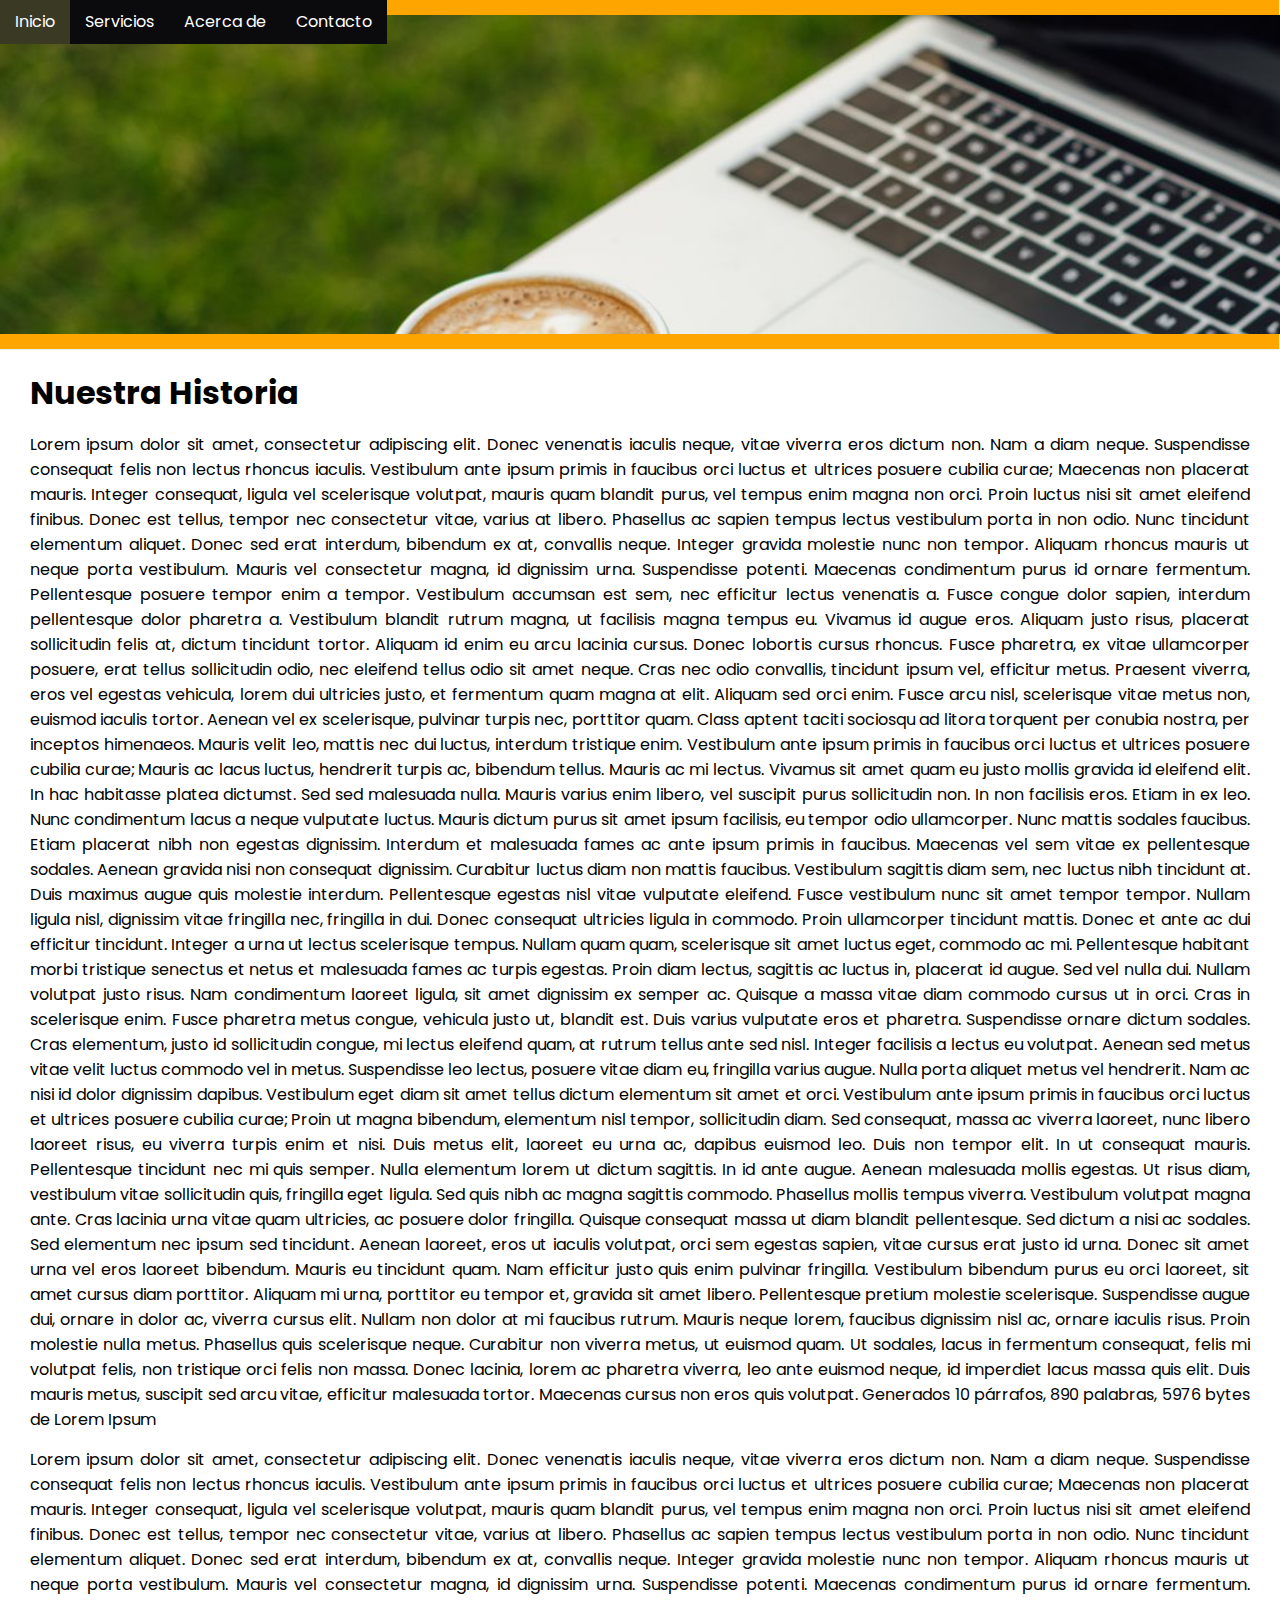
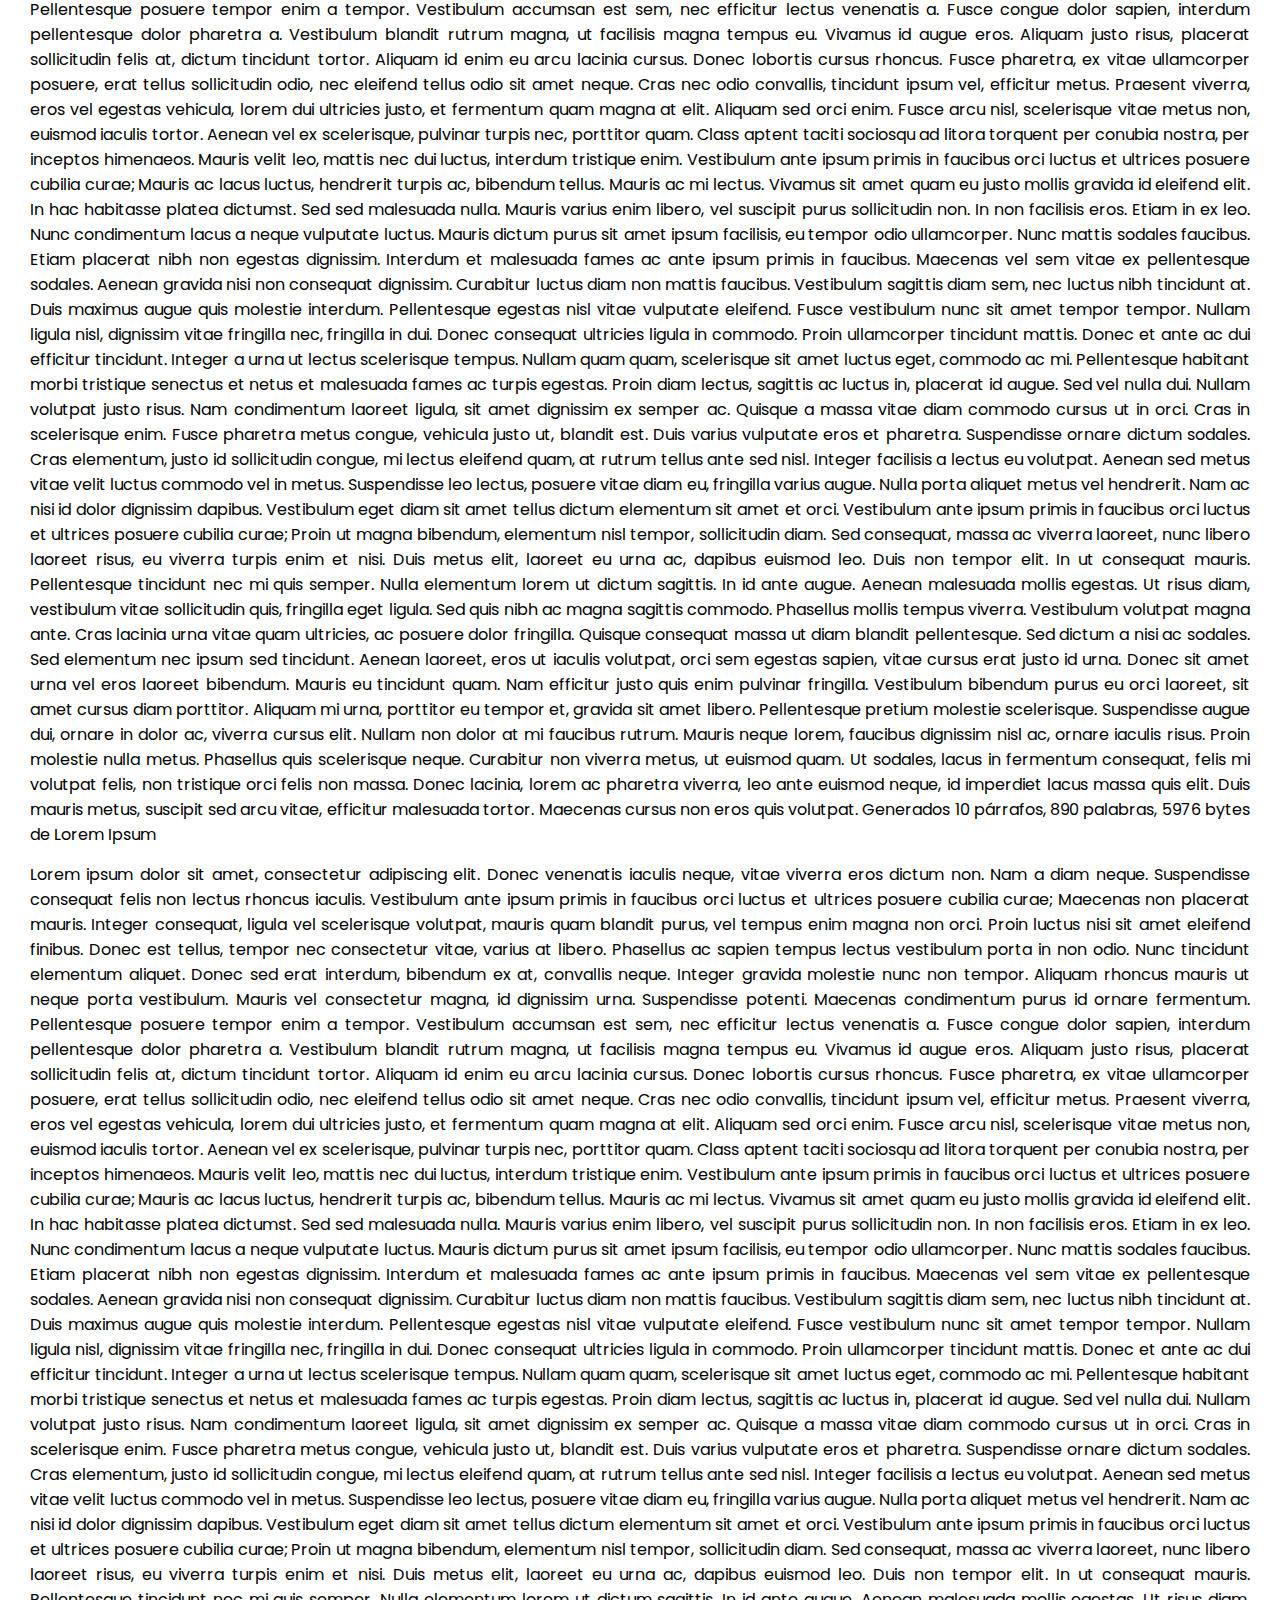
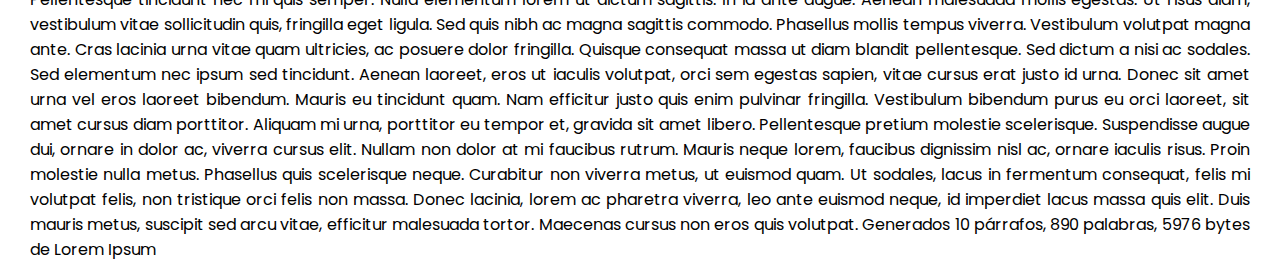
<file: index.html>
<!DOCTYPE html>
<html lang="es">
<head>
    <meta charset="UTF-8">
    <meta http-equiv="X-UA-Compatible" content="IE=edge">
    <meta name="viewport" content="width=device-width, initial-scale=1.0">
    <meta name="author" content="Daniela Rodriguez Bustamante - 22540" />
    <title>Proyecto final Codo a Codo</title>
    <link href="css/estilos.css"  rel="stylesheet" type="text/css">
</head>

<body>
<!--menu-->
<div id="header">
    <ul class="nav">
        <li><a href="">Inicio</a></li>

        <li><a href="">Servicios</a>
            <ul>
                <li><a href="">Venta</a></li>
                <li><a href="">Colocación</a></li>
                <li><a href="">Reparación</a></li>
                <li><a href="">Pedidos</a>
                    <ul>
                        <li><a href="login.html">Ingresar</a></li>
                        <li><a href="pedidos.html">Consultar</a></li>
                    </ul>
                </li>
            </ul>
        </li>

        <li><a href="">Acerca de</a>
            <ul>
                <li><a href="">Nosotros</a></li>
                <li><a href="">Nuestra Misión</a></li>
                <li><a href="">Historia</a></li>
            </ul>
        </li>

        <li><a href="">Contacto</a></li>
    </ul>
</div>

<!--imagen-->
<div class="imagen">
    <hr>
    <img src="images/fondo2.png">
    <hr class="hr2">
</div>

<!--texto-->
<div class="texto">
    <h1> Nuestra Historia</h1>
    <p>Lorem ipsum dolor sit amet, consectetur adipiscing elit. Donec venenatis iaculis neque, vitae viverra eros dictum non. Nam a diam neque. Suspendisse consequat felis non lectus rhoncus iaculis. Vestibulum ante ipsum primis in faucibus orci luctus et ultrices posuere cubilia curae; Maecenas non placerat mauris. Integer consequat, ligula vel scelerisque volutpat, mauris quam blandit purus, vel tempus enim magna non orci. Proin luctus nisi sit amet eleifend finibus. Donec est tellus, tempor nec consectetur vitae, varius at libero. Phasellus ac sapien tempus lectus vestibulum porta in non odio. Nunc tincidunt elementum aliquet. Donec sed erat interdum, bibendum ex at, convallis neque. Integer gravida molestie nunc non tempor. Aliquam rhoncus mauris ut neque porta vestibulum. Mauris vel consectetur magna, id dignissim urna. Suspendisse potenti. Maecenas condimentum purus id ornare fermentum. Pellentesque posuere tempor enim a tempor. Vestibulum accumsan est sem, nec efficitur lectus venenatis a. Fusce congue dolor sapien, interdum pellentesque dolor pharetra a. Vestibulum blandit rutrum magna, ut facilisis magna tempus eu. Vivamus id augue eros. Aliquam justo risus, placerat sollicitudin felis at, dictum tincidunt tortor. Aliquam id enim eu arcu lacinia cursus. Donec lobortis cursus rhoncus. Fusce pharetra, ex vitae ullamcorper posuere, erat tellus sollicitudin odio, nec eleifend tellus odio sit amet neque. Cras nec odio convallis, tincidunt ipsum vel, efficitur metus. Praesent viverra, eros vel egestas vehicula, lorem dui ultricies justo, et fermentum quam magna at elit. Aliquam sed orci enim. Fusce arcu nisl, scelerisque vitae metus non, euismod iaculis tortor. Aenean vel ex scelerisque, pulvinar turpis nec, porttitor quam. Class aptent taciti sociosqu ad litora torquent per conubia nostra, per inceptos himenaeos. Mauris velit leo, mattis nec dui luctus, interdum tristique enim. Vestibulum ante ipsum primis in faucibus orci luctus et ultrices posuere cubilia curae; Mauris ac lacus luctus, hendrerit turpis ac, bibendum tellus. Mauris ac mi lectus. Vivamus sit amet quam eu justo mollis gravida id eleifend elit. In hac habitasse platea dictumst. Sed sed malesuada nulla. Mauris varius enim libero, vel suscipit purus sollicitudin non. In non facilisis eros. Etiam in ex leo. Nunc condimentum lacus a neque vulputate luctus. Mauris dictum purus sit amet ipsum facilisis, eu tempor odio ullamcorper. Nunc mattis sodales faucibus. Etiam placerat nibh non egestas dignissim. Interdum et malesuada fames ac ante ipsum primis in faucibus. Maecenas vel sem vitae ex pellentesque sodales. Aenean gravida nisi non consequat dignissim. Curabitur luctus diam non mattis faucibus. Vestibulum sagittis diam sem, nec luctus nibh tincidunt at. Duis maximus augue quis molestie interdum. Pellentesque egestas nisl vitae vulputate eleifend. Fusce vestibulum nunc sit amet tempor tempor. Nullam ligula nisl, dignissim vitae fringilla nec, fringilla in dui. Donec consequat ultricies ligula in commodo. Proin ullamcorper tincidunt mattis. Donec et ante ac dui efficitur tincidunt. Integer a urna ut lectus scelerisque tempus. Nullam quam quam, scelerisque sit amet luctus eget, commodo ac mi. Pellentesque habitant morbi tristique senectus et netus et malesuada fames ac turpis egestas. Proin diam lectus, sagittis ac luctus in, placerat id augue. Sed vel nulla dui. Nullam volutpat justo risus. Nam condimentum laoreet ligula, sit amet dignissim ex semper ac. Quisque a massa vitae diam commodo cursus ut in orci. Cras in scelerisque enim. Fusce pharetra metus congue, vehicula justo ut, blandit est. Duis varius vulputate eros et pharetra. Suspendisse ornare dictum sodales. Cras elementum, justo id sollicitudin congue, mi lectus eleifend quam, at rutrum tellus ante sed nisl. Integer facilisis a lectus eu volutpat. Aenean sed metus vitae velit luctus commodo vel in metus. Suspendisse leo lectus, posuere vitae diam eu, fringilla varius augue. Nulla porta aliquet metus vel hendrerit. Nam ac nisi id dolor dignissim dapibus. Vestibulum eget diam sit amet tellus dictum elementum sit amet et orci. Vestibulum ante ipsum primis in faucibus orci luctus et ultrices posuere cubilia curae; Proin ut magna bibendum, elementum nisl tempor, sollicitudin diam. Sed consequat, massa ac viverra laoreet, nunc libero laoreet risus, eu viverra turpis enim et nisi. Duis metus elit, laoreet eu urna ac, dapibus euismod leo. Duis non tempor elit. In ut consequat mauris. Pellentesque tincidunt nec mi quis semper. Nulla elementum lorem ut dictum sagittis. In id ante augue. Aenean malesuada mollis egestas. Ut risus diam, vestibulum vitae sollicitudin quis, fringilla eget ligula. Sed quis nibh ac magna sagittis commodo. Phasellus mollis tempus viverra. Vestibulum volutpat magna ante. Cras lacinia urna vitae quam ultricies, ac posuere dolor fringilla. Quisque consequat massa ut diam blandit pellentesque. Sed dictum a nisi ac sodales. Sed elementum nec ipsum sed tincidunt. Aenean laoreet, eros ut iaculis volutpat, orci sem egestas sapien, vitae cursus erat justo id urna. Donec sit amet urna vel eros laoreet bibendum. Mauris eu tincidunt quam. Nam efficitur justo quis enim pulvinar fringilla. Vestibulum bibendum purus eu orci laoreet, sit amet cursus diam porttitor. Aliquam mi urna, porttitor eu tempor et, gravida sit amet libero. Pellentesque pretium molestie scelerisque. Suspendisse augue dui, ornare in dolor ac, viverra cursus elit. Nullam non dolor at mi faucibus rutrum. Mauris neque lorem, faucibus dignissim nisl ac, ornare iaculis risus. Proin molestie nulla metus. Phasellus quis scelerisque neque. Curabitur non viverra metus, ut euismod quam. Ut sodales, lacus in fermentum consequat, felis mi volutpat felis, non tristique orci felis non massa. Donec lacinia, lorem ac pharetra viverra, leo ante euismod neque, id imperdiet lacus massa quis elit. Duis mauris metus, suscipit sed arcu vitae, efficitur malesuada tortor. Maecenas cursus non eros quis volutpat. Generados 10 párrafos, 890 palabras, 5976 bytes de Lorem Ipsum</p>
    <p>Lorem ipsum dolor sit amet, consectetur adipiscing elit. Donec venenatis iaculis neque, vitae viverra eros dictum non. Nam a diam neque. Suspendisse consequat felis non lectus rhoncus iaculis. Vestibulum ante ipsum primis in faucibus orci luctus et ultrices posuere cubilia curae; Maecenas non placerat mauris. Integer consequat, ligula vel scelerisque volutpat, mauris quam blandit purus, vel tempus enim magna non orci. Proin luctus nisi sit amet eleifend finibus. Donec est tellus, tempor nec consectetur vitae, varius at libero. Phasellus ac sapien tempus lectus vestibulum porta in non odio. Nunc tincidunt elementum aliquet. Donec sed erat interdum, bibendum ex at, convallis neque. Integer gravida molestie nunc non tempor. Aliquam rhoncus mauris ut neque porta vestibulum. Mauris vel consectetur magna, id dignissim urna. Suspendisse potenti. Maecenas condimentum purus id ornare fermentum. Pellentesque posuere tempor enim a tempor. Vestibulum accumsan est sem, nec efficitur lectus venenatis a. Fusce congue dolor sapien, interdum pellentesque dolor pharetra a. Vestibulum blandit rutrum magna, ut facilisis magna tempus eu. Vivamus id augue eros. Aliquam justo risus, placerat sollicitudin felis at, dictum tincidunt tortor. Aliquam id enim eu arcu lacinia cursus. Donec lobortis cursus rhoncus. Fusce pharetra, ex vitae ullamcorper posuere, erat tellus sollicitudin odio, nec eleifend tellus odio sit amet neque. Cras nec odio convallis, tincidunt ipsum vel, efficitur metus. Praesent viverra, eros vel egestas vehicula, lorem dui ultricies justo, et fermentum quam magna at elit. Aliquam sed orci enim. Fusce arcu nisl, scelerisque vitae metus non, euismod iaculis tortor. Aenean vel ex scelerisque, pulvinar turpis nec, porttitor quam. Class aptent taciti sociosqu ad litora torquent per conubia nostra, per inceptos himenaeos. Mauris velit leo, mattis nec dui luctus, interdum tristique enim. Vestibulum ante ipsum primis in faucibus orci luctus et ultrices posuere cubilia curae; Mauris ac lacus luctus, hendrerit turpis ac, bibendum tellus. Mauris ac mi lectus. Vivamus sit amet quam eu justo mollis gravida id eleifend elit. In hac habitasse platea dictumst. Sed sed malesuada nulla. Mauris varius enim libero, vel suscipit purus sollicitudin non. In non facilisis eros. Etiam in ex leo. Nunc condimentum lacus a neque vulputate luctus. Mauris dictum purus sit amet ipsum facilisis, eu tempor odio ullamcorper. Nunc mattis sodales faucibus. Etiam placerat nibh non egestas dignissim. Interdum et malesuada fames ac ante ipsum primis in faucibus. Maecenas vel sem vitae ex pellentesque sodales. Aenean gravida nisi non consequat dignissim. Curabitur luctus diam non mattis faucibus. Vestibulum sagittis diam sem, nec luctus nibh tincidunt at. Duis maximus augue quis molestie interdum. Pellentesque egestas nisl vitae vulputate eleifend. Fusce vestibulum nunc sit amet tempor tempor. Nullam ligula nisl, dignissim vitae fringilla nec, fringilla in dui. Donec consequat ultricies ligula in commodo. Proin ullamcorper tincidunt mattis. Donec et ante ac dui efficitur tincidunt. Integer a urna ut lectus scelerisque tempus. Nullam quam quam, scelerisque sit amet luctus eget, commodo ac mi. Pellentesque habitant morbi tristique senectus et netus et malesuada fames ac turpis egestas. Proin diam lectus, sagittis ac luctus in, placerat id augue. Sed vel nulla dui. Nullam volutpat justo risus. Nam condimentum laoreet ligula, sit amet dignissim ex semper ac. Quisque a massa vitae diam commodo cursus ut in orci. Cras in scelerisque enim. Fusce pharetra metus congue, vehicula justo ut, blandit est. Duis varius vulputate eros et pharetra. Suspendisse ornare dictum sodales. Cras elementum, justo id sollicitudin congue, mi lectus eleifend quam, at rutrum tellus ante sed nisl. Integer facilisis a lectus eu volutpat. Aenean sed metus vitae velit luctus commodo vel in metus. Suspendisse leo lectus, posuere vitae diam eu, fringilla varius augue. Nulla porta aliquet metus vel hendrerit. Nam ac nisi id dolor dignissim dapibus. Vestibulum eget diam sit amet tellus dictum elementum sit amet et orci. Vestibulum ante ipsum primis in faucibus orci luctus et ultrices posuere cubilia curae; Proin ut magna bibendum, elementum nisl tempor, sollicitudin diam. Sed consequat, massa ac viverra laoreet, nunc libero laoreet risus, eu viverra turpis enim et nisi. Duis metus elit, laoreet eu urna ac, dapibus euismod leo. Duis non tempor elit. In ut consequat mauris. Pellentesque tincidunt nec mi quis semper. Nulla elementum lorem ut dictum sagittis. In id ante augue. Aenean malesuada mollis egestas. Ut risus diam, vestibulum vitae sollicitudin quis, fringilla eget ligula. Sed quis nibh ac magna sagittis commodo. Phasellus mollis tempus viverra. Vestibulum volutpat magna ante. Cras lacinia urna vitae quam ultricies, ac posuere dolor fringilla. Quisque consequat massa ut diam blandit pellentesque. Sed dictum a nisi ac sodales. Sed elementum nec ipsum sed tincidunt. Aenean laoreet, eros ut iaculis volutpat, orci sem egestas sapien, vitae cursus erat justo id urna. Donec sit amet urna vel eros laoreet bibendum. Mauris eu tincidunt quam. Nam efficitur justo quis enim pulvinar fringilla. Vestibulum bibendum purus eu orci laoreet, sit amet cursus diam porttitor. Aliquam mi urna, porttitor eu tempor et, gravida sit amet libero. Pellentesque pretium molestie scelerisque. Suspendisse augue dui, ornare in dolor ac, viverra cursus elit. Nullam non dolor at mi faucibus rutrum. Mauris neque lorem, faucibus dignissim nisl ac, ornare iaculis risus. Proin molestie nulla metus. Phasellus quis scelerisque neque. Curabitur non viverra metus, ut euismod quam. Ut sodales, lacus in fermentum consequat, felis mi volutpat felis, non tristique orci felis non massa. Donec lacinia, lorem ac pharetra viverra, leo ante euismod neque, id imperdiet lacus massa quis elit. Duis mauris metus, suscipit sed arcu vitae, efficitur malesuada tortor. Maecenas cursus non eros quis volutpat. Generados 10 párrafos, 890 palabras, 5976 bytes de Lorem Ipsum</p>
    <p>Lorem ipsum dolor sit amet, consectetur adipiscing elit. Donec venenatis iaculis neque, vitae viverra eros dictum non. Nam a diam neque. Suspendisse consequat felis non lectus rhoncus iaculis. Vestibulum ante ipsum primis in faucibus orci luctus et ultrices posuere cubilia curae; Maecenas non placerat mauris. Integer consequat, ligula vel scelerisque volutpat, mauris quam blandit purus, vel tempus enim magna non orci. Proin luctus nisi sit amet eleifend finibus. Donec est tellus, tempor nec consectetur vitae, varius at libero. Phasellus ac sapien tempus lectus vestibulum porta in non odio. Nunc tincidunt elementum aliquet. Donec sed erat interdum, bibendum ex at, convallis neque. Integer gravida molestie nunc non tempor. Aliquam rhoncus mauris ut neque porta vestibulum. Mauris vel consectetur magna, id dignissim urna. Suspendisse potenti. Maecenas condimentum purus id ornare fermentum. Pellentesque posuere tempor enim a tempor. Vestibulum accumsan est sem, nec efficitur lectus venenatis a. Fusce congue dolor sapien, interdum pellentesque dolor pharetra a. Vestibulum blandit rutrum magna, ut facilisis magna tempus eu. Vivamus id augue eros. Aliquam justo risus, placerat sollicitudin felis at, dictum tincidunt tortor. Aliquam id enim eu arcu lacinia cursus. Donec lobortis cursus rhoncus. Fusce pharetra, ex vitae ullamcorper posuere, erat tellus sollicitudin odio, nec eleifend tellus odio sit amet neque. Cras nec odio convallis, tincidunt ipsum vel, efficitur metus. Praesent viverra, eros vel egestas vehicula, lorem dui ultricies justo, et fermentum quam magna at elit. Aliquam sed orci enim. Fusce arcu nisl, scelerisque vitae metus non, euismod iaculis tortor. Aenean vel ex scelerisque, pulvinar turpis nec, porttitor quam. Class aptent taciti sociosqu ad litora torquent per conubia nostra, per inceptos himenaeos. Mauris velit leo, mattis nec dui luctus, interdum tristique enim. Vestibulum ante ipsum primis in faucibus orci luctus et ultrices posuere cubilia curae; Mauris ac lacus luctus, hendrerit turpis ac, bibendum tellus. Mauris ac mi lectus. Vivamus sit amet quam eu justo mollis gravida id eleifend elit. In hac habitasse platea dictumst. Sed sed malesuada nulla. Mauris varius enim libero, vel suscipit purus sollicitudin non. In non facilisis eros. Etiam in ex leo. Nunc condimentum lacus a neque vulputate luctus. Mauris dictum purus sit amet ipsum facilisis, eu tempor odio ullamcorper. Nunc mattis sodales faucibus. Etiam placerat nibh non egestas dignissim. Interdum et malesuada fames ac ante ipsum primis in faucibus. Maecenas vel sem vitae ex pellentesque sodales. Aenean gravida nisi non consequat dignissim. Curabitur luctus diam non mattis faucibus. Vestibulum sagittis diam sem, nec luctus nibh tincidunt at. Duis maximus augue quis molestie interdum. Pellentesque egestas nisl vitae vulputate eleifend. Fusce vestibulum nunc sit amet tempor tempor. Nullam ligula nisl, dignissim vitae fringilla nec, fringilla in dui. Donec consequat ultricies ligula in commodo. Proin ullamcorper tincidunt mattis. Donec et ante ac dui efficitur tincidunt. Integer a urna ut lectus scelerisque tempus. Nullam quam quam, scelerisque sit amet luctus eget, commodo ac mi. Pellentesque habitant morbi tristique senectus et netus et malesuada fames ac turpis egestas. Proin diam lectus, sagittis ac luctus in, placerat id augue. Sed vel nulla dui. Nullam volutpat justo risus. Nam condimentum laoreet ligula, sit amet dignissim ex semper ac. Quisque a massa vitae diam commodo cursus ut in orci. Cras in scelerisque enim. Fusce pharetra metus congue, vehicula justo ut, blandit est. Duis varius vulputate eros et pharetra. Suspendisse ornare dictum sodales. Cras elementum, justo id sollicitudin congue, mi lectus eleifend quam, at rutrum tellus ante sed nisl. Integer facilisis a lectus eu volutpat. Aenean sed metus vitae velit luctus commodo vel in metus. Suspendisse leo lectus, posuere vitae diam eu, fringilla varius augue. Nulla porta aliquet metus vel hendrerit. Nam ac nisi id dolor dignissim dapibus. Vestibulum eget diam sit amet tellus dictum elementum sit amet et orci. Vestibulum ante ipsum primis in faucibus orci luctus et ultrices posuere cubilia curae; Proin ut magna bibendum, elementum nisl tempor, sollicitudin diam. Sed consequat, massa ac viverra laoreet, nunc libero laoreet risus, eu viverra turpis enim et nisi. Duis metus elit, laoreet eu urna ac, dapibus euismod leo. Duis non tempor elit. In ut consequat mauris. Pellentesque tincidunt nec mi quis semper. Nulla elementum lorem ut dictum sagittis. In id ante augue. Aenean malesuada mollis egestas. Ut risus diam, vestibulum vitae sollicitudin quis, fringilla eget ligula. Sed quis nibh ac magna sagittis commodo. Phasellus mollis tempus viverra. Vestibulum volutpat magna ante. Cras lacinia urna vitae quam ultricies, ac posuere dolor fringilla. Quisque consequat massa ut diam blandit pellentesque. Sed dictum a nisi ac sodales. Sed elementum nec ipsum sed tincidunt. Aenean laoreet, eros ut iaculis volutpat, orci sem egestas sapien, vitae cursus erat justo id urna. Donec sit amet urna vel eros laoreet bibendum. Mauris eu tincidunt quam. Nam efficitur justo quis enim pulvinar fringilla. Vestibulum bibendum purus eu orci laoreet, sit amet cursus diam porttitor. Aliquam mi urna, porttitor eu tempor et, gravida sit amet libero. Pellentesque pretium molestie scelerisque. Suspendisse augue dui, ornare in dolor ac, viverra cursus elit. Nullam non dolor at mi faucibus rutrum. Mauris neque lorem, faucibus dignissim nisl ac, ornare iaculis risus. Proin molestie nulla metus. Phasellus quis scelerisque neque. Curabitur non viverra metus, ut euismod quam. Ut sodales, lacus in fermentum consequat, felis mi volutpat felis, non tristique orci felis non massa. Donec lacinia, lorem ac pharetra viverra, leo ante euismod neque, id imperdiet lacus massa quis elit. Duis mauris metus, suscipit sed arcu vitae, efficitur malesuada tortor. Maecenas cursus non eros quis volutpat. Generados 10 párrafos, 890 palabras, 5976 bytes de Lorem Ipsum</p>
</div>


</body>
</html>
</file>
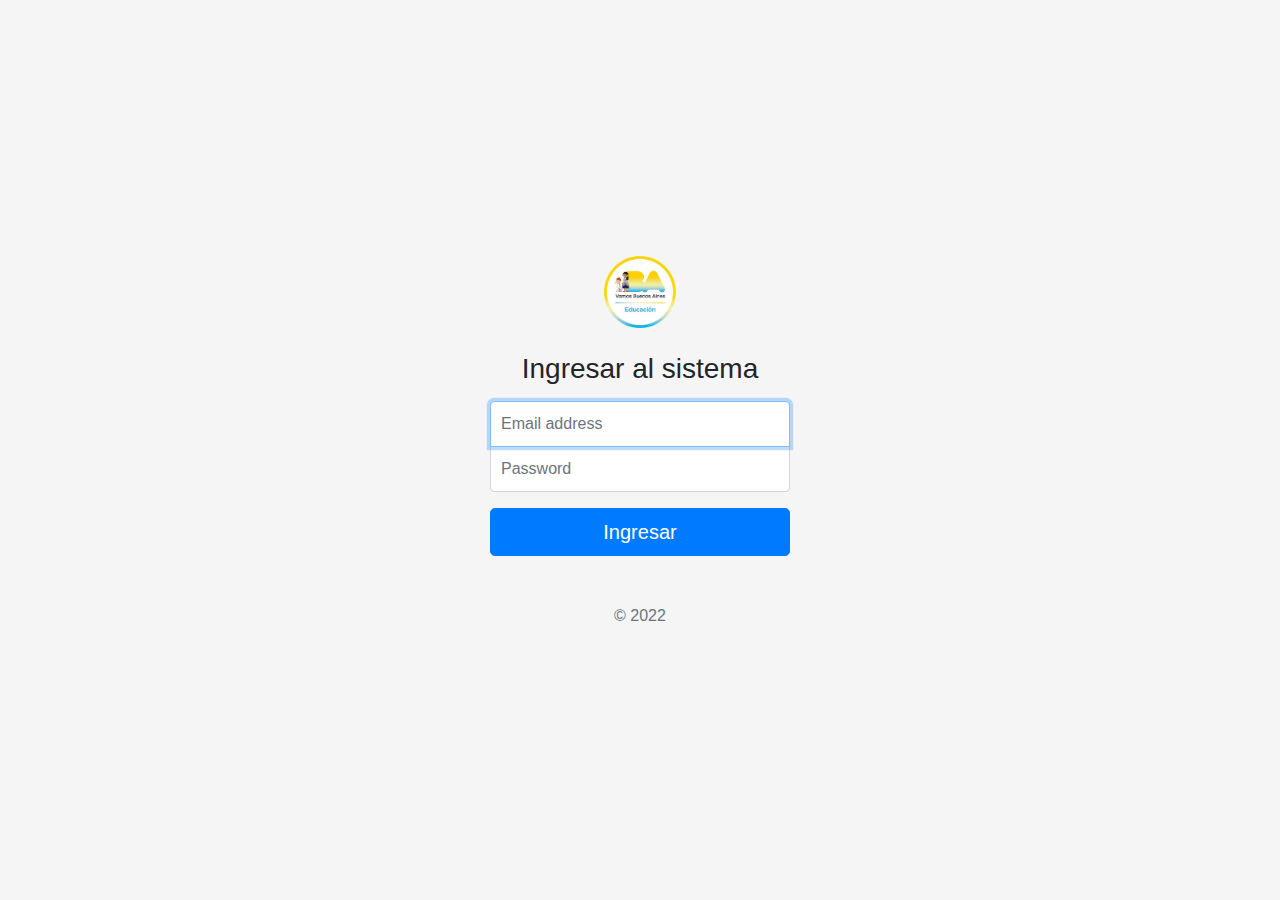
<file: login.html>
<!DOCTYPE html>
<html lang="es">
<head>
    <meta charset="UTF-8">
    <meta http-equiv="X-UA-Compatible" content="IE=edge">
    <meta name="viewport" content="width=device-width, initial-scale=1.0">
    <meta name="author" content="Daniela Rodriguez Bustamante - 22540" />
    <title>Login - Proyecto final Codo a Codo</title>
    <link href="css/estilos.css"  rel="stylesheet" type="text/css">

    <!-- Bootstrap core CSS -->
    <link href="css/bootstrap.min.css" rel="stylesheet">
    <link href="css/signin.css" rel="stylesheet">
</head>
<body>
    
<!--login-->
    <form class="form-signin" action="pedido.html" method="post">
      <img class="mb-4 mx-auto d-block" src="images/logo.png" alt="codo a codo" width="72" height="72">

      <h1 class="h3 mb-3 font-weight-normal">Ingresar al sistema</h1>

      <label for="inputEmail" class="sr-only">Email / Usuario</label>
      <input type="email" id="inputEmail" class="form-control" placeholder="Email address" required autofocus>

      <label for="inputPassword" class="sr-only">Clave</label>
      <input type="password" id="inputPassword" class="form-control" placeholder="Password" required>

      <div class="checkbox mb-3">
      
      </div>

      <button class="btn btn-lg btn-primary btn-block" type="submit">Ingresar</button>
      <p class="mt-5 mb-3 text-muted">&copy; 2022</p>

    </form>


</body>
</html>
</file>
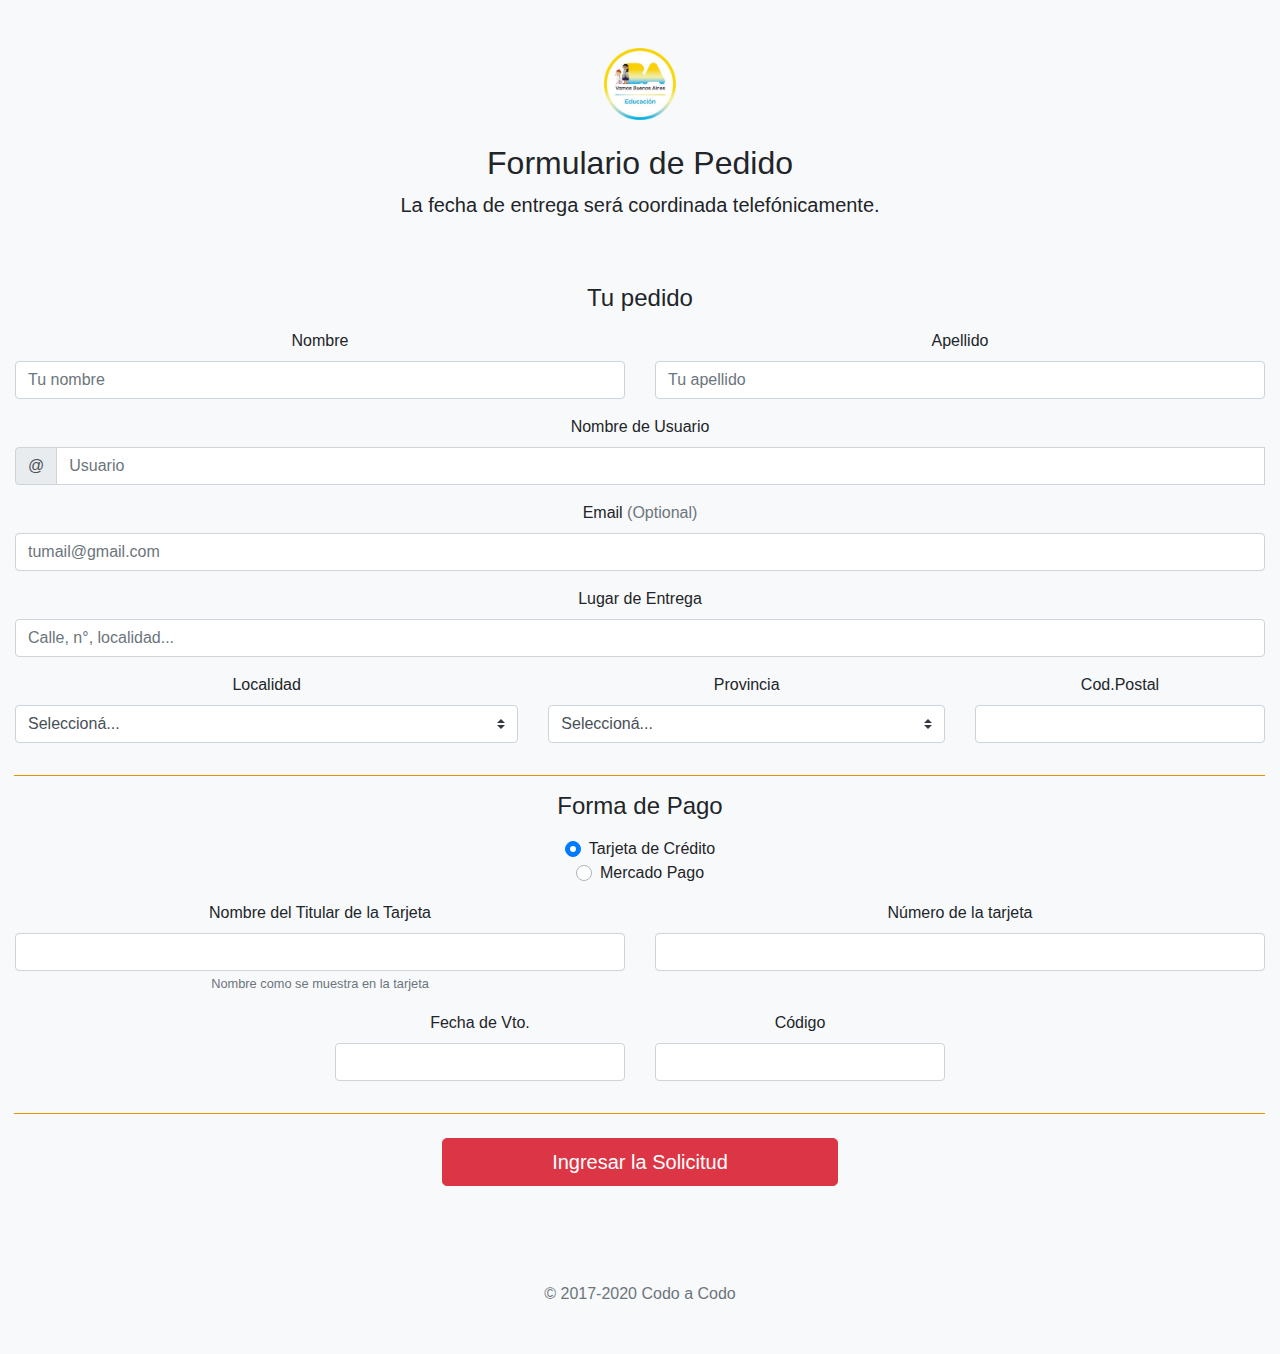
<file: pedidos.html>
<!DOCTYPE html>
<html lang="es">
<head>
    <meta charset="UTF-8">
    <meta http-equiv="X-UA-Compatible" content="IE=edge">
    <meta name="viewport" content="width=device-width, initial-scale=1.0">
    <meta name="author" content="Daniela Rodriguez Bustamante - 22540" />
    <title>Pedidos - Proyecto final Codo a Codo</title>
    <link href="css/estilos.css"  rel="stylesheet" type="text/css">

    <!-- Bootstrap core CSS -->
    <link href="css/bootstrap.min.css" rel="stylesheet">
    <link href="css/form-validation.css" rel="stylesheet">
</head>
 
<body class="bg-light">

<!--formulario consulta pedido-->
  <div class="py-5 text-center">
    <img class="d-block mx-auto mb-4" src="images/logo.png" alt="codo a codo" width="72" height="72">
    <h2>Formulario de Pedido</h2>
    <p class="lead">La fecha de entrega será coordinada telefónicamente.</p>
  </div>

    <div class="col-md-12  text-center">
      <h4 class="mb-3">Tu pedido</h4>
      <form class="needs-validation" novalidate>

        <div class="row">

          <div class="col-md-6 mb-3">
            <label for="firstName">Nombre</label>
            <input type="text" class="form-control" id="firstName" placeholder="Tu nombre" value="" required>
            <div class="invalid-feedback">Faltó ingresar el nombre.</div>
          </div>

          <div class="col-md-6 mb-3">
            <label for="lastName">Apellido</label>
            <input type="text" class="form-control" id="lastName" placeholder="Tu apellido" value="" required>
            <div class="invalid-feedback">Faltó ingresar el apellido.</div>
          </div>

        </div>

        <div class="mb-3">
          <label for="username">Nombre de Usuario</label>
          <div class="input-group">
            <div class="input-group-prepend">
              <span class="input-group-text">@</span>
            </div>
            <input type="text" class="form-control" id="username" placeholder="Usuario" required>
            <div class="invalid-feedback" style="width: 100%;">Faltó ingresar el usuario.</div>
          </div>
        </div>

        <div class="mb-3">
          <label for="email">Email <span class="text-muted">(Optional)</span></label>
          <input type="email" class="form-control" id="email" placeholder="tumail@gmail.com">
          <div class="invalid-feedback">
            El Email parece inválido.
          </div>
        </div>

        <div class="mb-3">
          <label for="address">Lugar de Entrega</label>
          <input type="text" class="form-control" id="address" placeholder="Calle, n°, localidad..." required>
          <div class="invalid-feedback">
            Faltó ingresar el domicilio de entrega.
          </div>
        </div>

        

        <div class="row">
          <div class="col-md-5 mb-3">
            <label for="country">Localidad</label>
            <select class="custom-select d-block w-100" id="country" required>
              <option value="">Seleccioná...</option>
              <option>Moreno</option>
            </select>
            <div class="invalid-feedback">
              Seleccioná una localidad válida.
            </div>
          </div>
          <div class="col-md-4 mb-3">
            <label for="state">Provincia</label>
            <select class="custom-select d-block w-100" id="state" required>
              <option value="">Seleccioná...</option>
              <option>Buenos Aires</option>
              <option>Tucumán</option>            
            </select>
            <div class="invalid-feedback">
              Seleccioná una provincia válida.
            </div>
          </div>
          <div class="col-md-3 mb-3">
            <label for="zip">Cod.Postal</label>
            <input type="text" class="form-control" id="zip" placeholder="" required>
            <div class="invalid-feedback">
              Faltó ingresar el Código Postal.
            </div>
          </div>
        </div>

        
        <hr class="mb-6">

        <h4 class="mb-3">Forma de Pago</h4>

        <div class="d-block my-3">
          <div class="custom-control custom-radio">
            <input id="credit" name="paymentMethod" type="radio" class="custom-control-input" checked required>
            <label class="custom-control-label" for="credit">Tarjeta de Crédito</label>
          </div>
          <div class="custom-control custom-radio">
            <input id="debit" name="paymentMethod" type="radio" class="custom-control-input" required>
            <label class="custom-control-label" for="debit">Mercado Pago</label>
          </div>
         
        </div>
        <div class="row">
          <div class="col-md-6 mb-3">
            <label for="cc-name">Nombre del Titular de la Tarjeta</label>
            <input type="text" class="form-control" id="cc-name" placeholder="" required>
            <small class="text-muted">Nombre como se muestra en la tarjeta</small>
            <div class="invalid-feedback">
              El nombre debe ser ingresado.
            </div>
          </div>
          <div class="col-md-6 mb-3">
            <label for="cc-number">Número de la tarjeta</label>
            <input type="text" class="form-control" id="cc-number" placeholder="" required>
            <div class="invalid-feedback">
              El n° es obligatorio. 
            </div>
          </div>
        </div>
        <div class="row">
                  <div class="col-md-3 mb-3"></div>
          <div class="col-md-3 mb-3">
            <label for="cc-expiration">Fecha de Vto.</label>
            <input type="text" class="form-control" id="cc-expiration" placeholder="" required>
            <div class="invalid-feedback">
              Falta ingresar la fecha de Vto.
            </div>
          </div>
          <div class="col-md-3 mb-3">
            <label for="cc-cvv">Código</label>
            <input type="text" class="form-control" id="cc-cvv" placeholder="" required>
            <div class="invalid-feedback">
              N° de seguridad obligatorio.
            </div>
          </div>
        </div>
                <hr class="mb-4">   
        <div class="row">
        <div class="col-4"></div>               
        <div class="col-4">
        <button class="btn btn-danger btn-lg btn-block" type="submit">Ingresar la Solicitud</button>
        </div>
        </div>
      </form>
    </div>
  </div>

  <footer class="my-5 pt-5 text-muted text-center text-small">
    <p class="mb-1">&copy; 2017-2020 Codo a Codo</p>
    
  </footer>
</div>
        <script src="./js/jquery.js"></script>
        <script src="./js/form-validation.js"></script>
</body>
</html>
</file>
<file: css/estilos.css>
@import url('https://fonts.googleapis.com/css?family=Poppins:400,500,600');

* {
    margin: 0px;
    padding: 0px;
}



body{
  background-color: white;
  font-family: 'Poppins', sans-serif;
  overflow-x: hidden;

}

p{
    margin-top: 15px;
}

hr{
     background-color: orange;
     height: 15px;
     margin-bottom:-1px;
     margin-top: -1px;
     margin-left:-1px;
}
.hr2{margin-top: -8px;}

#header{
    margin: 0px;
    width: 500px;
    position: fixed;
    z-index:2;
    text-align: right;
}

ul, ol {
     list-style: none;
}

.nav li a {
      background-color: rgb(11,10,12);
      color:white;
      text-decoration: none;
      padding: 10px 15px;
      display: block;
}

.nav li a:hover{

    background-color: rgb(58,58,36);
}

.nav > li {
    float: left;
}

.nav li ul {
    display:none;
    position: absolute;
    min-width: 140px;
}

.nav li:hover > ul{
     
    display: block;

}

.nav li ul li {
    position: relative;
}

.nav li ul li ul {
    right: -140px;
    top: 0px;
}

.imagen {
    z-index: 1;
    position: relative;
   

}


.texto{
    z-index: 1;
    position: relative;
    margin: 20px 30px 0px 30px;
    text-align: justify;
}


/*estilo formulario*/
.bd-placeholder-img {
        font-size: 1.125rem;
        text-anchor: middle;
        -webkit-user-select: none;
        -moz-user-select: none;
        -ms-user-select: none;
        user-select: none;
      }

@media (min-width: 768px) {
        .bd-placeholder-img-lg {
          font-size: 3.5rem;
        }
      }
</file>
<file: css/signin.css>
html,
body {
  height: 100%;
}


body {
  display: -ms-flexbox;
  display: flex;
  -ms-flex-align: center;
  align-items: center;
  padding-top: 40px;
  padding-bottom: 40px;
  background-color: #f5f5f5;
  text-align: center;
}

.form-signin {
  width: 100%;
  max-width: 330px;
  padding: 15px;
  margin: auto;
}
.form-signin .checkbox {
  font-weight: 400;
}
.form-signin .form-control {
  position: relative;
  box-sizing: border-box;
  height: auto;
  padding: 10px;
  font-size: 16px;
}
.form-signin .form-control:focus {
  z-index: 2;
}
.form-signin input[type="email"] {
  margin-bottom: -1px;
  border-bottom-right-radius: 0;
  border-bottom-left-radius: 0;
}
.form-signin input[type="password"] {
  margin-bottom: 10px;
  border-top-left-radius: 0;
  border-top-right-radius: 0;
}
</file>
<file: css/form-validation.css>
.container {
  max-width: 960px;
}

.lh-condensed { line-height: 1.25; }
</file>
